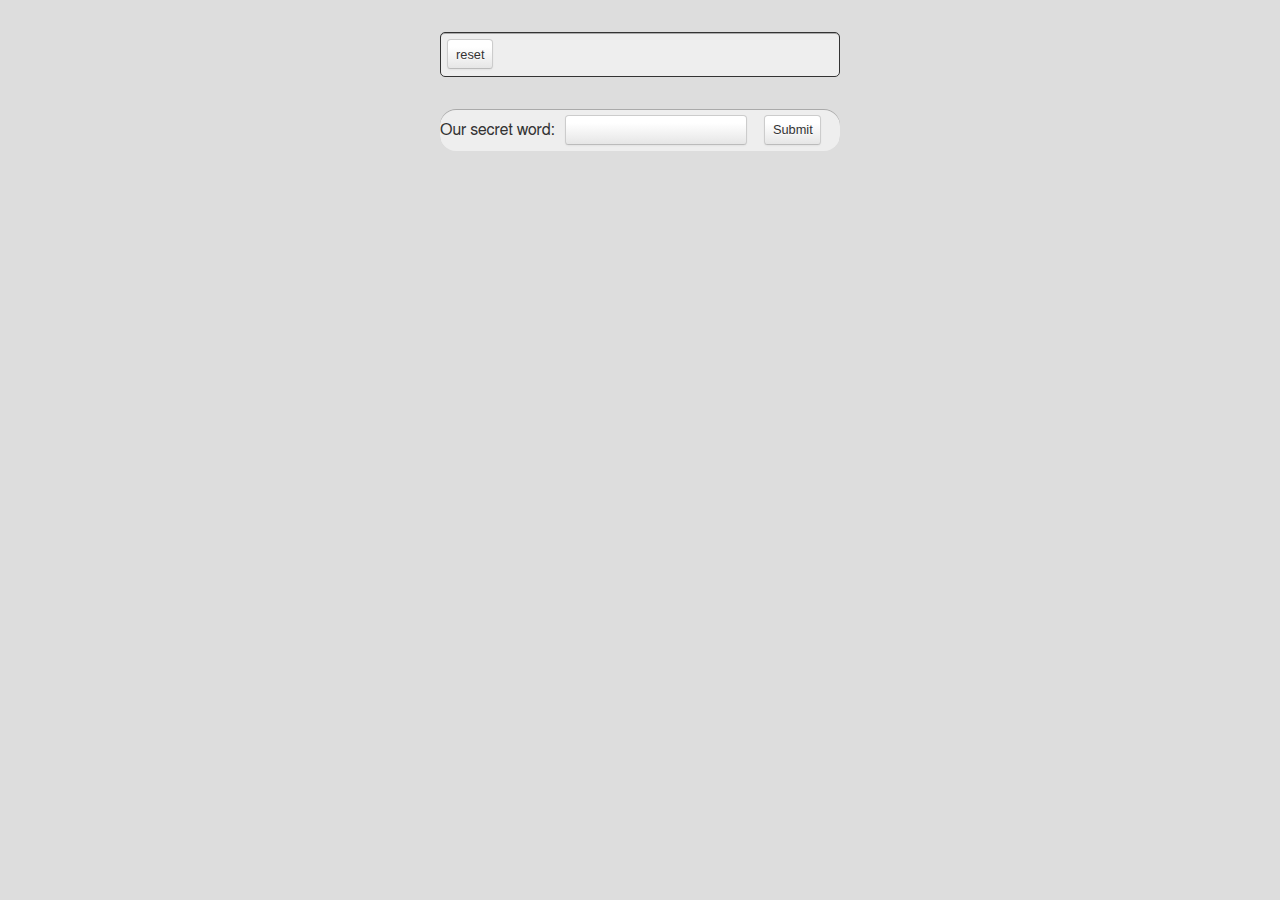
<file: old/statics/opentabs.net/old/gen4/index.html>
<!DOCTYPE html>
<html lang="en">
  <head>
    <link rel="stylesheet" type="text/css" href="style/greycenter.css">
    <script src="http://opentabs.net:9000/socket.io/socket.io.js"></script>
    <!-- modules: -->
    <script src="modules/msg.js"></script>
    <script src="modules/crypto.js"></script>
    <script src="modules/tabs.js"></script>
    <script src="modules/contacts.js"></script>
    
    <!-- controller: -->
    <script src="controller.js"></script>
    
    <!-- views: -->
    <script src="views/contact.js"></script>
    
    <script>
      function updateView(userAddress, obj) {
        var idStr = 'contact_'+obj.userAddress.replace('@', ':');
        if(document.getElementById(idStr)) {
          document.getElementById(idStr).innerHTML=
            contactView.renderContact(obj);
        } else {
          var div = document.createElement('div');
          div.setAttribute('id', idStr);
          div.innerHTML=
            contactView.renderContact(obj, idStr);
          document.getElementById('contacts').appendChild(div);
        }
      }
      function onBodyLoad() {
        controller.setCallbacks({
          onSecretErr: function(data) {
            alert('wrong!');
            localStorage.removeItem('secret');
            document.getElementById('secret').value='';
          },
          onSecretOK: function(data) {
            document.getElementById('secretForm').style.display='none';
            if(localStorage.userAddress) {
              controller.setUserAddress(localStorage.userAddress, localStorage.secret);
            } else {
              controller.getCharacters(function(characters) {
                var str = '<table><tr>';
                for(var i in characters) {
                  var character = contacts.getUser(characters[i]);
                  str += '<td onclick="enter(\''
                    +character.userAddress+'\');"><div class="avatarBig"><img src="'
                    +character.avatar+'"><br><h2>'
                    +character.name+'</h2></div></td>';
                }
                document.getElementById('characters').innerHTML= str+'</tr></table>';
              });
              document.getElementById('charactersForm').style.display='block';
            }
          },
          onErr: function(data) {
            alert('disconnected!');
            localStorage.removeItem('userAddress');
            document.getElementById('charactersForm').style.display='block';
          },
          onWelcome: function(data) {
            //document.getElementById('secretForm').style.display='none';
            document.getElementById('charactersForm').style.display='none';
            document.getElementById('mainView').style.display='block';
          }
        });
        controller.init(updateView);
        if(localStorage.secret) {
          controller.testSecret(localStorage.secret);
        }
      }
      function showSettings() {
        document.getElementById('settings').innerHTML = 
          '<div onclick="hideSettings();">Logged in as:<br>'
            +localStorage.userAddress+'</div>';
        document.getElementById('settings').style.display='block';
        document.getElementById('settingsIcon').style.display='none';
      }
      function hideSettings() {
        document.getElementById('settings').style.display='none';
        document.getElementById('settingsIcon').style.display='block';
      }
      function submitReset(e) {
        e.preventDefault();
        localStorage.clear();
        window.location='';
      }
      function submitSecret(e) {
        e.preventDefault();
        var secret = document.getElementById('secret').value;
        localStorage.setItem('secret', secret);
        controller.testSecret(secret);
      }
      function enter(userAddress) {
        localStorage.setItem('userAddress', userAddress);
        controller.setUserAddress(userAddress, localStorage.secret);
      }
    </script>
  </head>
  <body onload="onBodyLoad();">
    <div class="feedbackBar" id="feedbackBar">
      <input type="submit" value="reset" onclick="submitReset(event);">
    </div>
    <div class="secretForm" id="secretForm">
      Our secret word:
      <input id="secret">
      <input type="submit" onclick="submitSecret(event);">
    </div>
    <div class="charactersForm" id="charactersForm">
      Let's get into character:
      <div id="characters">
      </div>
    </div>
    <div class="mainView" id="mainView">
      <header>
        <span>
          Search/add:<input>
        </span>
        <span class="settings" id="settings">
        </span>
        <div class="settingsIcon" id="settingsIcon" onclick="showSettings();">
          <h2>*</h2>
        </div>
      </header>
      <div class="contacts" id="contacts">
      </div>
    </div>
  </body>
</html>
</file>
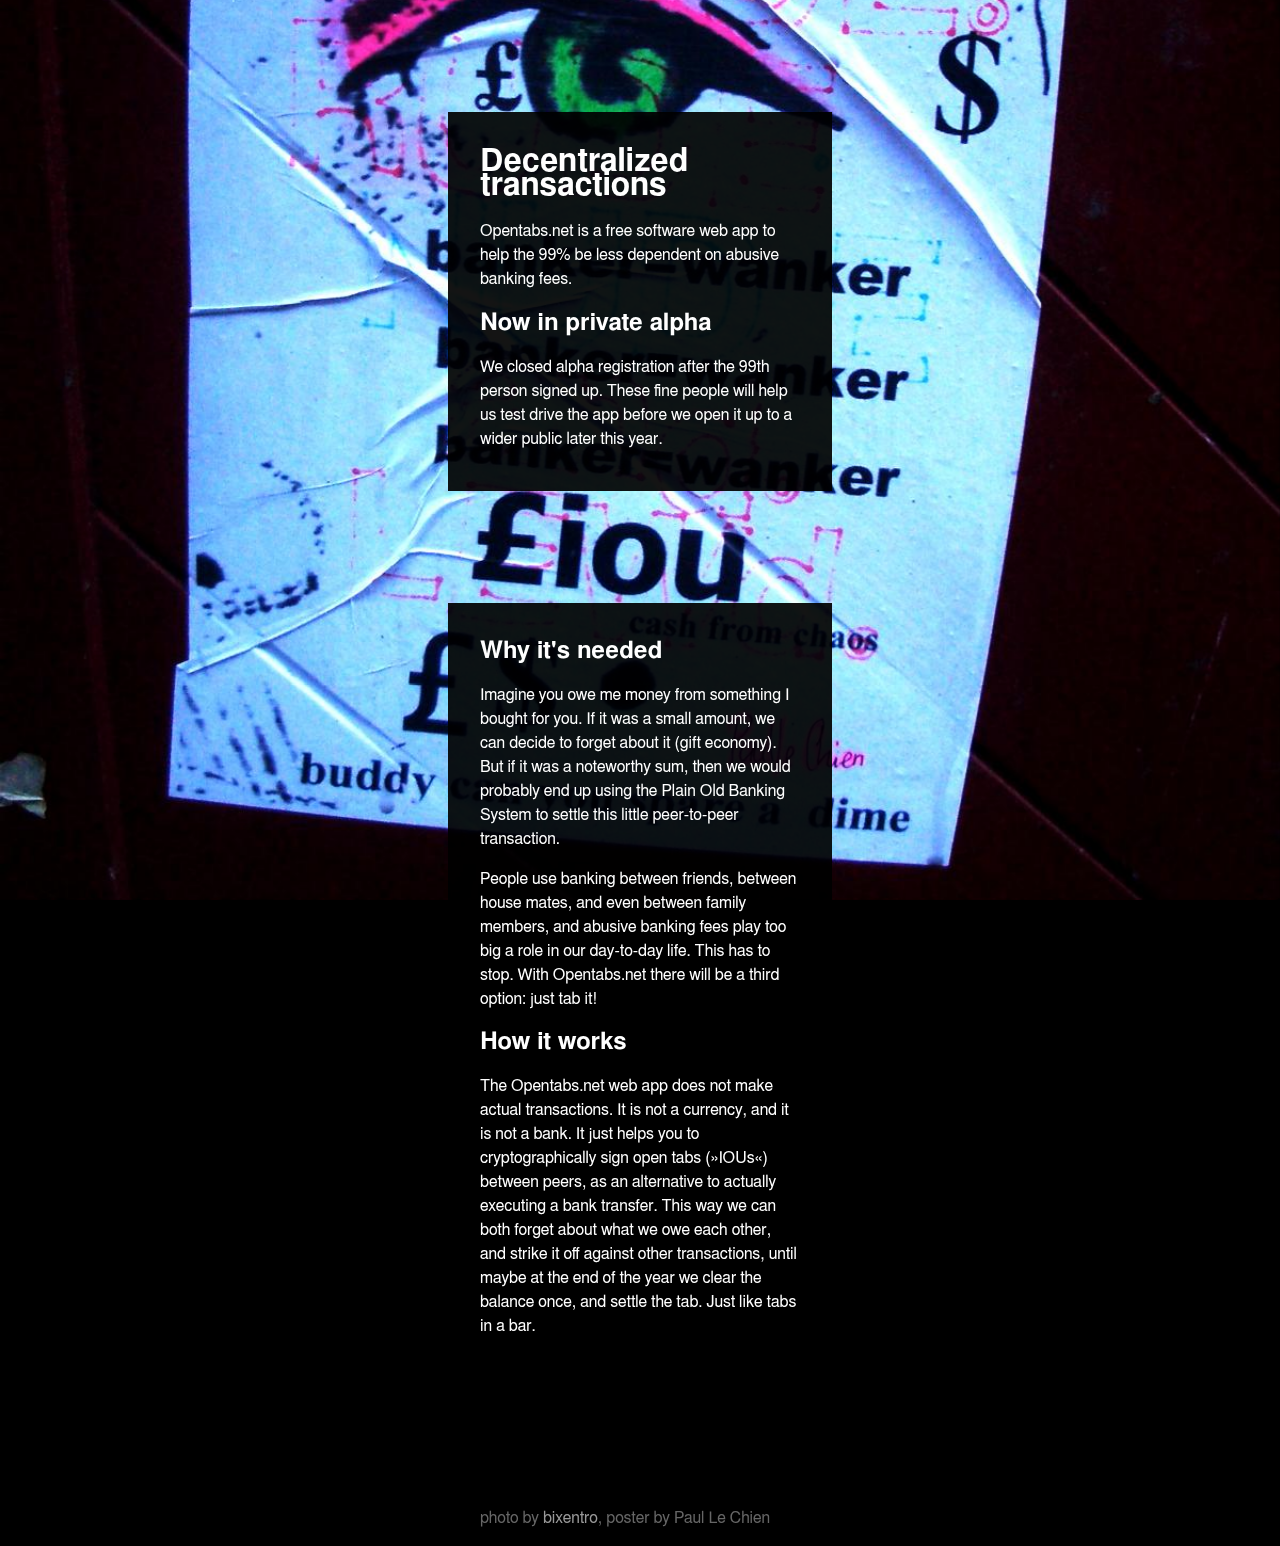
<file: alpha.html>
<!DOCTYPE html>
<html lang="en">
  <head>
    <title>Opentabs.net: decentralized transactions</title>
    <style>
      body { background:#000; color:#fff; font:1em/1.5em FreeSans,Helvetica,sans-serif; margin:0; }
      #background { width:100%; position:fixed; bottom:0; left:0; z-index:-1; }
      article { margin:7em auto; padding:1em 2em 1.5em; width:20em; background:rgba(0,0,0,.92); }
      input { font-size:1em; background:rgba(200,200,200,.15); color:#ddd; border:none; padding:.5em; width:9em; }
      input[type="submit"] { margin-right:1em; background:rgba(200,200,200,.10); }
      input:hover, input:focus, input:active { background:rgba(200,200,200,.2); color:#fff; }
      footer { font-size:1em; color:#666; position:relative; bottom:0; margin:7em auto 0; padding:1em 2em; width:20em; background:rgba(0,0,0,.9); }
      footer a { color:#999; text-decoration:none; }
    </style>
  </head>
  <body>
    <article>
      <h1>Decentralized transactions</h1>
      <p>Opentabs.net is a free software web app to help the 99% be less dependent on abusive banking fees.</p>
      <h2>Now in private alpha</h2>
      <p>
      We closed alpha registration after the 99th person signed up. These fine people will help us test drive the app before we open it up to a wider public later this year.</p>
  </article>
<img id="background" src="bankerwanker.jpg" alt="" />
<article>
  <h2>Why it&apos;s needed</h2>
    <p>Imagine you owe me money from something I bought for you. If it was a small amount, we can decide to forget about it (gift economy). But if it was a noteworthy sum, then we would probably end up using the Plain Old Banking System to settle this little peer-to-peer transaction.</p>
    <p>People use banking between friends, between house mates, and even between family members, and abusive banking fees play too big a role in our day-to-day life. This has to stop. With Opentabs.net there will be a third option: just tab it!</p>
    <h2>How it works</h2>
    <p>The Opentabs.net web app does not make actual transactions. It is not a currency, and it is not a bank. It just helps you to cryptographically sign open tabs (&raquo;IOUs&laquo;) between peers, as an alternative to actually executing a bank transfer. This way we can both forget about what we owe each other, and strike it off against other transactions, until maybe at the end of the year we clear the balance once, and settle the tab. Just like tabs in a bar.</p>
  </article>
  <footer>photo by <a href="http://www.flickr.com/photos/bixentro/3298070970/in/photostream/">bixentro</a>, poster by Paul Le Chien</footer>
  </body>
</html>
</file>
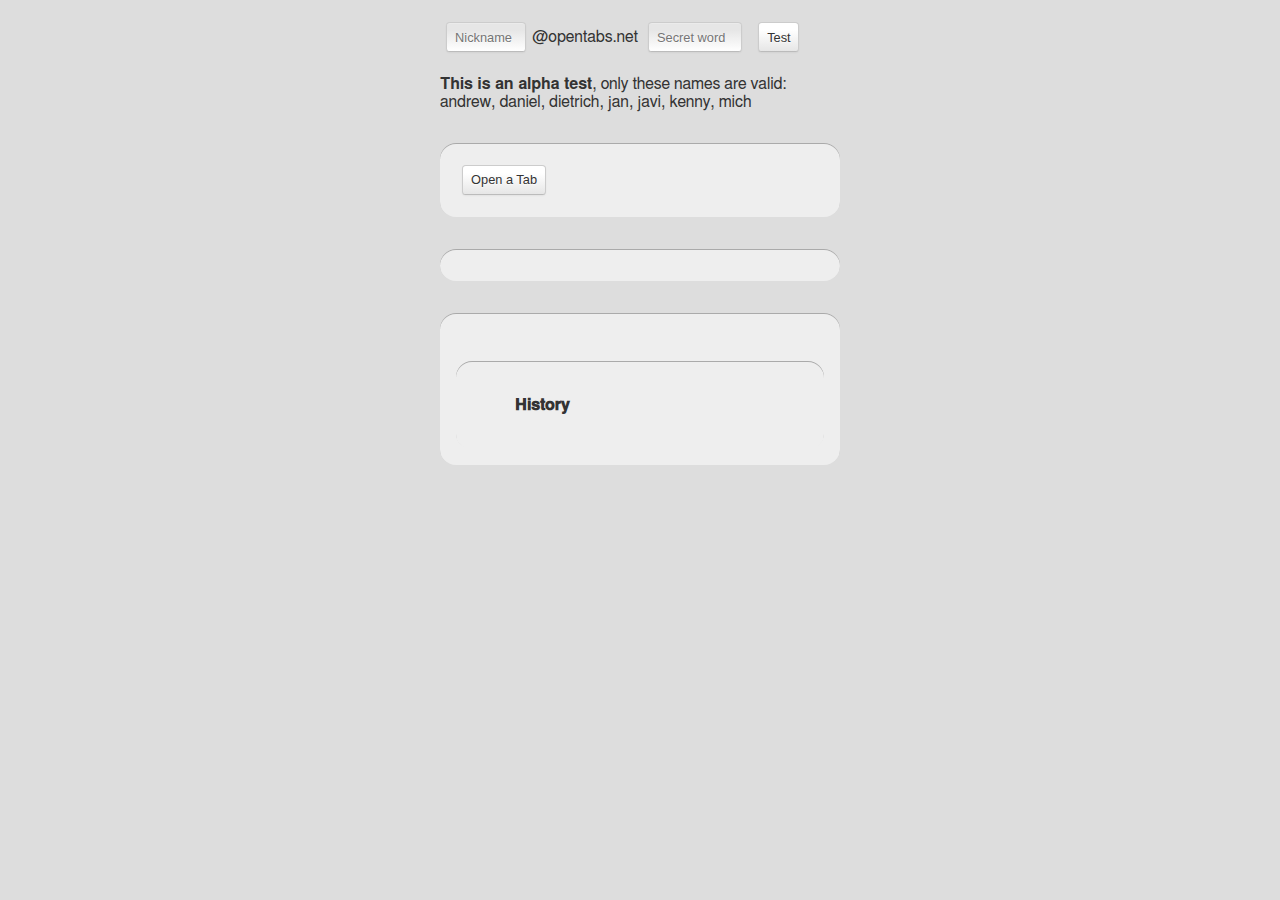
<file: old/statics/opentabs.net/old/app.html>
<!DOCTYPE html>
<html lang="en">
  <head>
    <meta charset="utf-8">
    <title>Opentabs.net app</title>
    <link rel="stylesheet" type="text/css" href="app.css">
    <script src="IOU.js"></script>
    <script src="http://opentabs.net:9000/socket.io/socket.io.js"></script>
    <script>
      var socket = io.connect('http://opentabs.net:9000');
      
      var nicks = ['andrew','daniel','dietrich','jan','javi','kenny','mich'];
      //listen client-side:
      socket.on('welcome', function (data) {
        document.getElementById('login').style.display='none';
        document.getElementById('loggedInAs').innerHTML=
	  'You are <span class="avatar">'+data[0]+'</span>'+data;
        for(var i in nicks) {
          if(nicks[i]+'@opentabs.net'!=you) {
            addContact(nicks[i]+'@opentabs.net');
          }
        }
        show();
      });
      socket.on('msg', function (data) {
        storeTab(data.msg);
        show();
      });
      function register() {
        var dataObj = {
          userAddress: document.getElementById('nick').value+'@opentabs.net',
          secret: document.getElementById('secret').value
        };
        you = document.getElementById('nick').value+'@opentabs.net';
        localStorage.setItem('nick', document.getElementById('nick').value);
        
        localStorage.setItem('secret', document.getElementById('secret').value);
        socket.emit('register', dataObj);
        console.log('emitted register '+dataObj.userAddress);
      }
      function sendMsg(to, msg) {
        var dataObj = {
          to: to,
          msg: msg
        };
        socket.emit('msg', dataObj);
        console.log('emitted msg '+JSON.stringify(dataObj));
      }


    function calcSignature(digest, keyPair) {
      return "yours truly";
    }
    function sha1(orig) {
      return 'sha1-asdfasdfasdfasdf';
    }

    function createTab(payer, payee, amount, currency, timestamp, otherFields, keyPair) {
      var obj = {
        payer: payer,
        payee: payee,
        status: 'proposed',
        proposer: keyPair.userAddress,
        amount: amount,
        currency: currency};
      obj.statement = "At timestamp "+timestamp+", "+payer+" starts owing "+payee+" an additional "+amount+" "+currency;
      obj.signatures = {};
      obj.signatures[keyPair.userAddress] = calcSignature(obj.statement, keyPair);
      for(var fieldName in otherFields) {
        obj[fieldName] = otherFields[fieldName];
      }
      return obj;
    }
    function el(el) {
      return document.getElementById(el);
    }
    function val(el) {
      try {
        return document.getElementById(el).value;
      } catch(e) {
        alert(JSON.stringify(e));
      }
    }
    function switchDirection() {
      if(val('direction')=='they owe') {
        document.getElementById('direction').value='you owe';
        document.getElementById('direction').className='negative';
      } else {
        document.getElementById('direction').value='they owe';
        document.getElementById('direction').className='positive';
      }
    }
    function addContact(userAddress) {
      var contacts = localStorage.getItem('contacts');
      if(contacts == null) {
        contacts = '[]';
      }
      contacts = JSON.parse(contacts);
      for(var i in contacts) {
        if(contacts[i]==userAddress) {
          return i;
        }
      }
      contacts.push(userAddress);
      contacts = JSON.stringify(contacts);
      localStorage.setItem('contacts', contacts);
      return (contacts.length - 1);
    }
    function owe(i) {
      var peer = el('contact'+i).innerHTML;
      if(i==-1) {
        peer = el('contact'+i).value;//inputs use .value instead of .innerHTML
        if(peer=='') {
          alert('please enter the user address of the person you want to open a tab with');
          return;
        } else {
          var newIndex = addContact(peer);
          document.getElementById('contactsDiv').innerHTML = getContactsString();
          //this doesn't update on time: FIXME 
          //owe(newIndex);
          return;
        }
      }
      timestamp = (new Date().getTime());
      document.getElementById('add'+i).innerHTML = '<td>'
          +'<input type="text" size="10" id="description'+i+'" placeholder="Reason" />'
          +'<input class="negative" type="submit" value="you owe" id="direction" onclick="switchDirection();" />'
          +'<input type="text" size="5" id="amount'+i+'" placeholder="amount" />'
          +'<input type="submit" id="currency'+i+'" value="&euro;" /></span>'
          +'</td>'
          +'<td><input type="submit" value="Send" onclick="send('+i+');" /></td>';
    }

    function cancel(i) {
      document.getElementById('contactsDiv').innerHTML = getContactsString();
    }
    function send(i) {
      var payer, payee;
      if(val('direction')=='they owe') {
        payer=el('contact'+i).innerHTML;
        payee=you;
      } else {
        payer=you;
        payee=el('contact'+i).innerHTML;
      }
      sign(el('contact'+i).innerHTML, payer, payee, i);
    }
    function sign(recipient, payer, payee, i) {
      var keyPair = {n: 1, d:1, p:1, q:1, userAddress:you};
      var tab = createTab(payer, payee, val('amount'+i), val('currency'+i), timestamp,
        {
          description: val('description'+i),
          location: 'Berlin'
        },
        keyPair);
      tab.sender=you;
      tab.recipient=recipient;
      storeTab(tab);
      sendMsg(tab.recipient, tab);
      cancel(i);
      show();
    }
    function storeTab(tab) {
      var tabs = JSON.parse(localStorage.getItem('tabs'));
      if(tabs == null) {
        tabs = [];
      }
      for(var i in tabs) {
        if((tabs[i].payer == tab.payer) &&
           (tabs[i].payee == tab.payee) &&
           (tabs[i].amount == tab.amount) &&
           (tabs[i].currency == tab.currency) &&
           (tabs[i].timestamp == tab.timestamp)) {
	  tabs[i]=tab;
          localStorage.setItem('tabs', JSON.stringify(tabs));
          return;
	}
      }
      //not found; add as new:
      tabs.push(tab);   
      localStorage.setItem('tabs', JSON.stringify(tabs));
    }
    function addNewTab() {
      document.getElementById('newTab').innerHTML= ''
        +'<input type="text" id="contact-1" placeholder="user@host" />'
        +'<input type="submit" value="+" onclick="owe(-1);" />';
        // this needs the same code like in owe(), line 84
    }
    function declineIncoming(i) {
      var tabs = JSON.parse(localStorage.getItem('tabs'));
      tabs[i].status = 'declined';
      tabs[i].message = 'nobody owes anything here, pay it forward!';
      localStorage.setItem('tabs', JSON.stringify(tabs));
      sendMsg(tabs[i].sender, tabs[i]);
      show();
    }
    function closeDeclined(i) {
      var tabs = JSON.parse(localStorage.getItem('tabs'));
      tabs[i].status = 'closed';
      localStorage.setItem('tabs', JSON.stringify(tabs));
      sendMsg(tabs[i].recipient, tabs[i]);
      show();
    }
    function acceptIncoming(i) {
      var tabs = JSON.parse(localStorage.getItem('tabs'));
      tabs[i].signatures[you]=calcSignature(null, null);
      tabs[i].status = 'accepted';
      localStorage.setItem('tabs', JSON.stringify(tabs));
      sendMsg(tabs[i].sender, tabs[i]);
      show();
    }

    function show() {
      document.getElementById('importantDiv').innerHTML = getImportantString();
      document.getElementById('contactsDiv').innerHTML = getContactsString();
      document.getElementById('historyDiv').innerHTML = getHistoryString();
    }
    function bodyonload() {
      show();
      if((localStorage.getItem('nick')) && (localStorage.getItem('secret'))) {
        document.getElementById('nick').value=localStorage.getItem('nick');
        document.getElementById('secret').value=localStorage.getItem('secret');
        register();
      }
    }
    function fold(i) {
      document.getElementsByClassName('folded'+i).style.display='none';
    }
    function markAsPaid(i) {
      var you = localStorage.getItem('you');
      var tabs = JSON.parse(localStorage.getItem('tabs'));
      if(tabs[i].payer==you) {
        tabs[i].status='sent';
        sendMsg(tabs[i].payee, tabs[i]);
      } else {
        tabs[i].status='received';
        sendMsg(tabs[i].payer, tabs[i]);
      }
      localStorage.setItem('tabs', JSON.stringify(tabs));
      show();
    }
    function cancelProposed(i) {
      var you = localStorage.getItem('you');
      var tabs = JSON.parse(localStorage.getItem('tabs'));
      tabs[i].status='canceled';
      sendMsg(tabs[i].recipient, tabs[i]);
      localStorage.setItem('tabs', JSON.stringify(tabs));
      show();
    }
    function requestPayment(i) {
      var you = localStorage.getItem('you');
      var tabs = JSON.parse(localStorage.getItem('tabs'));
      tabs[i].status='requested';
      sendMsg(tabs[i].payer, tabs[i]);
      localStorage.setItem('tabs', JSON.stringify(tabs));
      show();
    }
      
  </script>
  </head>
  <body onload="bodyonload();">
    <div id="login">
      <p><input type="text" id="nick" placeholder="Nickname" size="6" />@opentabs.net
      <input type="text" id="secret" placeholder="Secret word" size="8" />
      <input type="submit" value="Test" onclick="register();" /></p>
      <p><strong>This is an alpha test</strong>, only these names are valid:<br />
      andrew, daniel, dietrich, jan, javi, kenny, mich</p>
    </div>
      <div id="newTab">
        <span id="loggedInAs"></span>
        <input type="submit" value="Open a Tab" onclick="addNewTab();" />
      </div>
      <div id="importantDiv"></div>
      <div id="contactsDiv"></div>
      <div id="historyDiv"></div>
  </body>
</html>
</file>
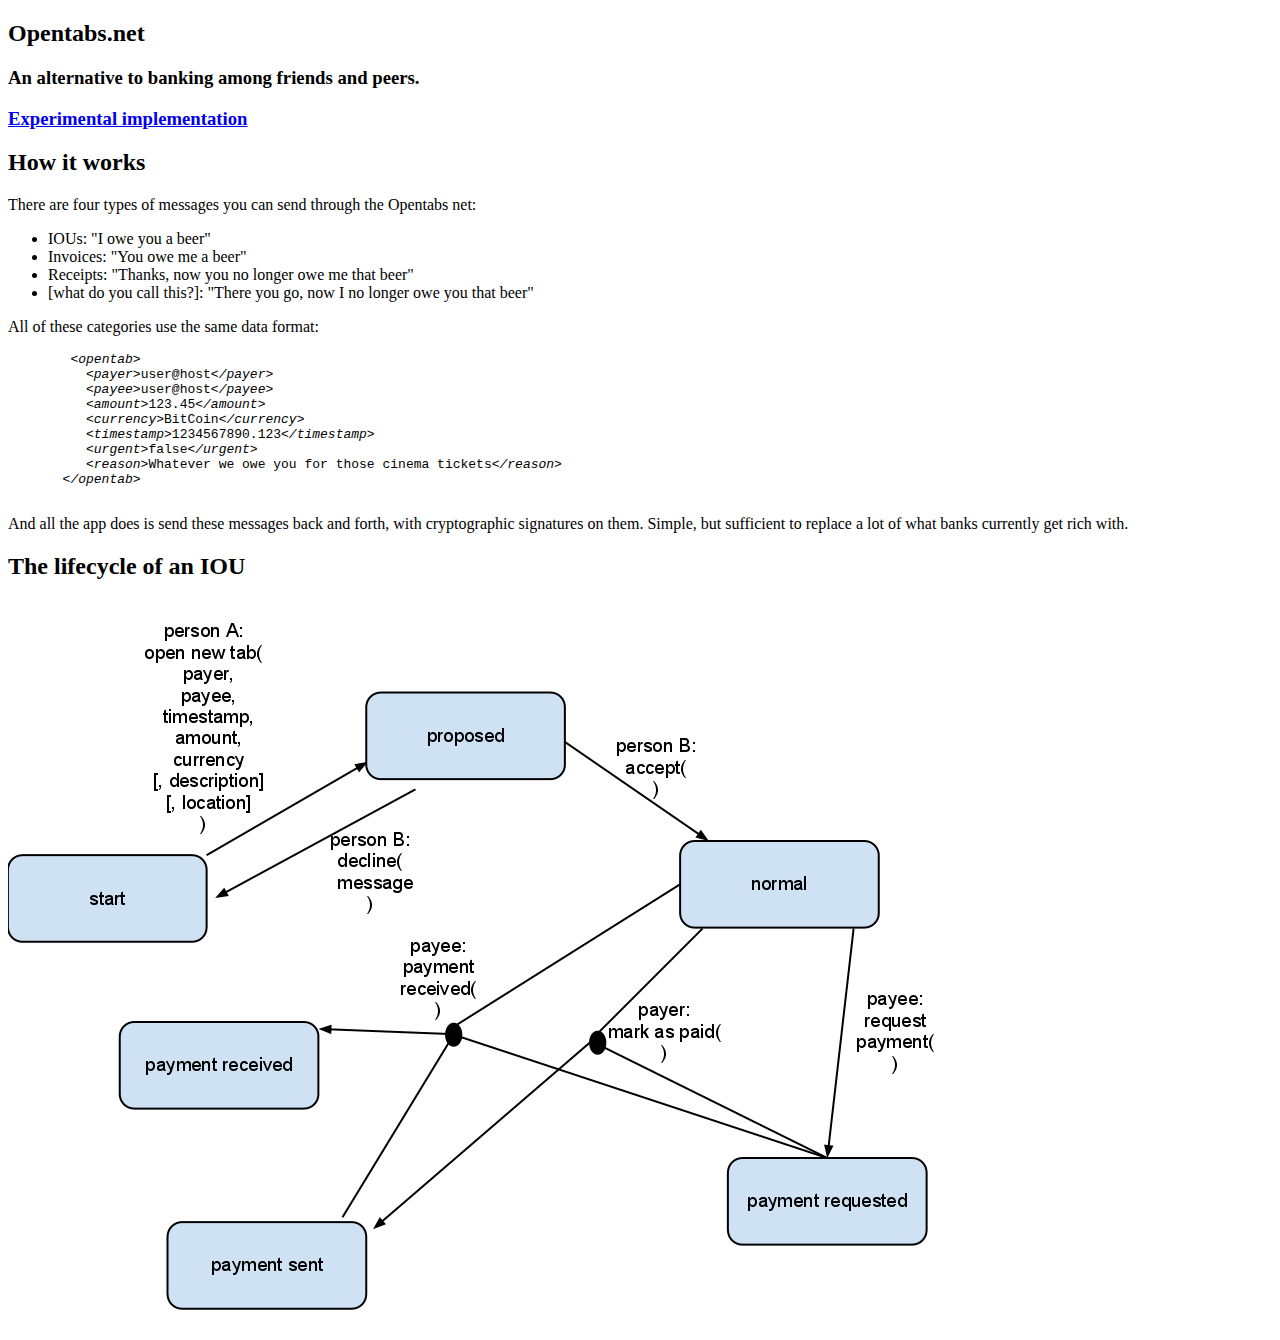
<file: old/statics/opentabs.net/old/draft.html>
<!DOCTYPE html>
<html lang="en">
  <head>
    <meta charset="utf-8">
    <title>Opentabs.net</title>
  </head>
  <body>
    <h2>Opentabs.net</h2>
    <h3>An alternative to banking among friends and peers.</h3>
    <a href="app.html">
      <h3>Experimental implementation</h3>
    </a>
    <h2>How it works</h2>
    <p>There are four types of messages you can send through the Opentabs net:
    <ul>
    <li>IOUs: "I owe you a beer"</li>
    <li>Invoices: "You owe me a beer"</li>
    <li>Receipts: "Thanks, now you no longer owe me that beer"</li>
    <li>[what do you call this?]: "There you go, now I no longer owe you that beer"</li>
    </ul>
    </p>
    <p>All of these categories use the same data format:
      <pre>
        <em>&lt;opentab>
          &lt;payer></em>user@host<em>&lt;/payer>
          &lt;payee></em>user@host<em>&lt;/payee>
          &lt;amount></em>123.45<em>&lt;/amount>
          &lt;currency></em>BitCoin<em>&lt;/currency>
          &lt;timestamp></em>1234567890.123<em>&lt;/timestamp>
          &lt;urgent></em>false<em>&lt;/urgent>
          &lt;reason></em>Whatever we owe you for those cinema tickets<em>&lt;/reason>
       &lt;/opentab></em>
      </pre>
      And all the app does is send these messages back and forth, with cryptographic signatures on them. Simple, but sufficient to replace a lot of what banks currently get rich with.
    </p>
    <h2>The lifecycle of an IOU</h2>
    <p>
      <img src="lifecycle.png">
    </p>
  </body>
</html>
</file>
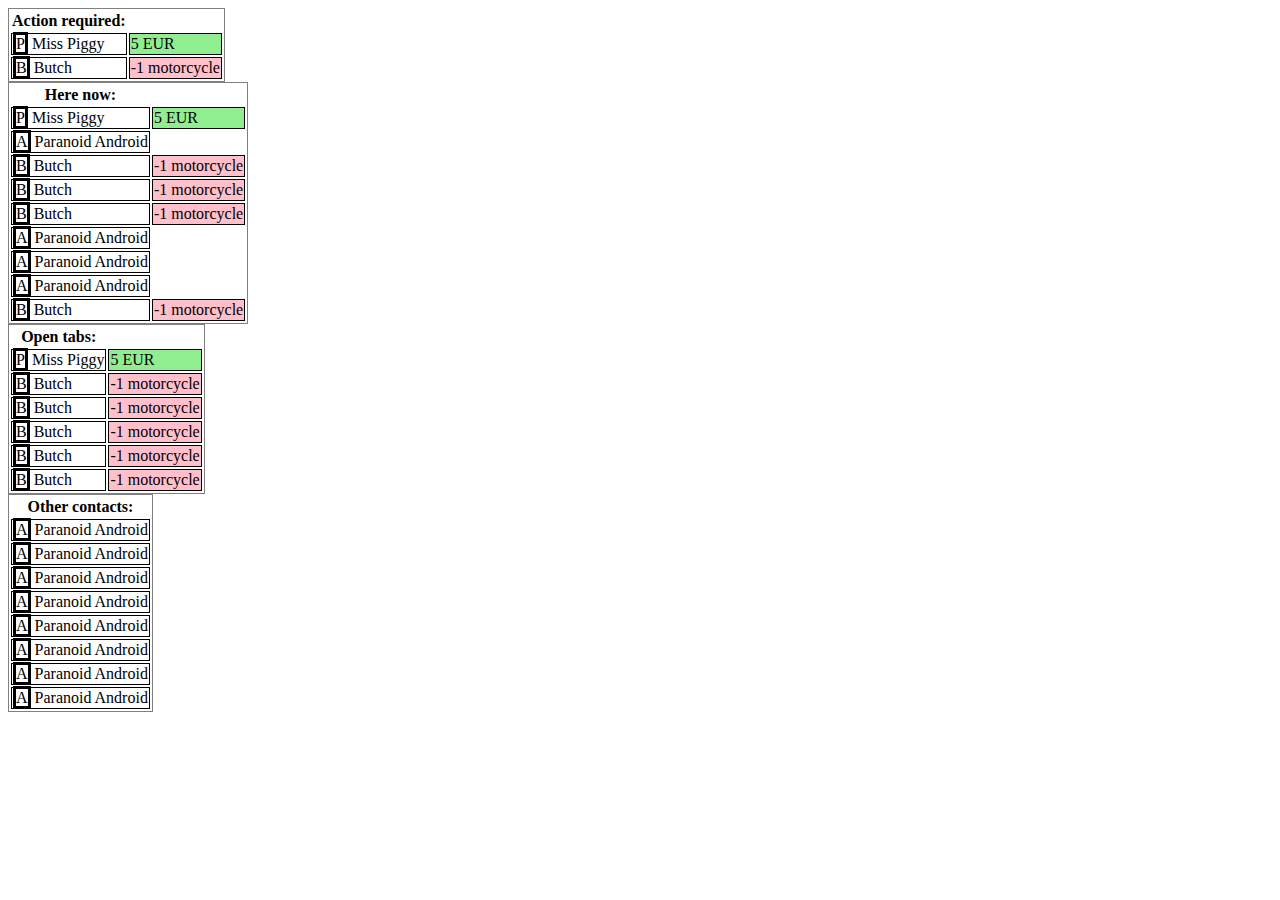
<file: old/statics/opentabs.net/old/firstUse.html>
<html>
<style>
.avatar {border-style:solid;border-width:3px}
td,table {border-style:solid;border-width:1px}
.pos {background-color:lightgreen}
.neg {background-color:pink}
</style>
<table>
<th>Action required:</th>
<tr><td><span class="avatar">P</span> Miss Piggy</td><td class="pos">5 EUR</td></tr>
<tr><td><span class="avatar">B</span> Butch</td><td class="neg">-1 motorcycle</td></tr>
</table>
<table>
<th>Here now:</th>
<tr><td><span class="avatar">P</span> Miss Piggy</td><td class="pos">5 EUR</td></tr>
<tr><td><span class="avatar">A</span> Paranoid Android</td></tr>
<tr><td><span class="avatar">B</span> Butch</td><td class="neg">-1 motorcycle</td></tr>
<tr><td><span class="avatar">B</span> Butch</td><td class="neg">-1 motorcycle</td></tr>
<tr><td><span class="avatar">B</span> Butch</td><td class="neg">-1 motorcycle</td></tr>
<tr><td><span class="avatar">A</span> Paranoid Android</td></tr>
<tr><td><span class="avatar">A</span> Paranoid Android</td></tr>
<tr><td><span class="avatar">A</span> Paranoid Android</td></tr>
<tr><td><span class="avatar">B</span> Butch</td><td class="neg">-1 motorcycle</td></tr>
</table>
<table>
<th>Open tabs:</th>
<tr><td><span class="avatar">P</span> Miss Piggy</td><td class="pos">5 EUR</td></tr>
<tr><td><span class="avatar">B</span> Butch</td><td class="neg">-1 motorcycle</td></tr>
<tr><td><span class="avatar">B</span> Butch</td><td class="neg">-1 motorcycle</td></tr>
<tr><td><span class="avatar">B</span> Butch</td><td class="neg">-1 motorcycle</td></tr>
<tr><td><span class="avatar">B</span> Butch</td><td class="neg">-1 motorcycle</td></tr>
<tr><td><span class="avatar">B</span> Butch</td><td class="neg">-1 motorcycle</td></tr>
</table>
<table>
<th>Other contacts:</th>
<tr><td><span class="avatar">A</span> Paranoid Android</td></tr>
<tr><td><span class="avatar">A</span> Paranoid Android</td></tr>
<tr><td><span class="avatar">A</span> Paranoid Android</td></tr>
<tr><td><span class="avatar">A</span> Paranoid Android</td></tr>
<tr><td><span class="avatar">A</span> Paranoid Android</td></tr>
<tr><td><span class="avatar">A</span> Paranoid Android</td></tr>
<tr><td><span class="avatar">A</span> Paranoid Android</td></tr>
<tr><td><span class="avatar">A</span> Paranoid Android</td></tr>
</table>
</html>
</file>
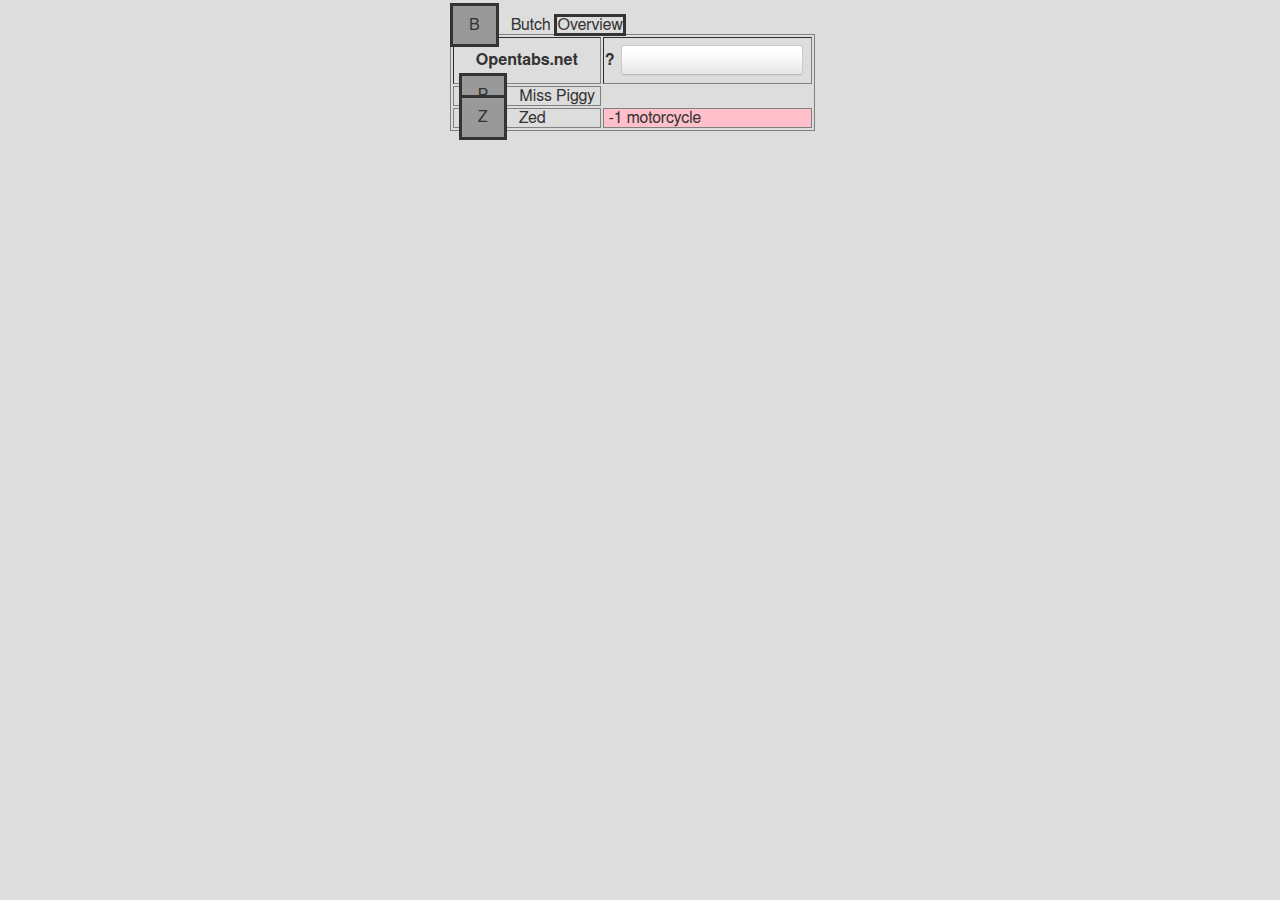
<file: old/statics/opentabs.net/old/mainMenu.html>
<html>
<head>
  <link rel="stylesheet" type="text/css" href="app.css">
  <style>
    body {width:380;height:540}
    .avatar,.button {border-style:solid;border-width:3px}
    td,table {border-style:solid;border-width:1px}
    .pos {background-color:lightgreen}
    .neg {background-color:pink}
  </style>
</head>
<body>
<div>
<span class="avatar">B</span> Butch
<span class="button">Overview</span>
</div>
<table border="1">
<tr><th>Opentabs.net</th><th>?<input></th></tr>
<tr><td><span class="avatar">P</span> Miss Piggy</td></tr>
<tr><td><span class="avatar">Z</span> Zed</td><td class="neg">-1 motorcycle</td></tr>
</table>
</body>
</html>
</file>
<file: old/statics/opentabs.net/old/gen4/style/greycenter.css>
.feedbackBar {border-style:solid;border-radius:5px;border-width:1px;}
.mainView header {border-style:solid;border-radius:5px;border-width:1px;}
.settings,.settingsIcon {display:inline;float:right}
.mainView {width:380px}

.mainView,.charactersForm {display:none}
.avatar,.avatarBig {float:left}
.avatar img {width:50px;height:50px;}
.avatarBig img {width:150px;height:150px;}

body {background: none repeat scroll 0 0 #DDDDDD; color:#333333; font:1em FreeSans,Helvetica,sans-serif; margin:1em auto; position:relative; width:25em;}
div {background: none repeat scroll 0 0 #EEEEEE; border-radius:1em; box-shadow: 0 1px 0 #AAAAAA inset; margin-top: 2em;}
input {
  display:inline; margin:.5em; padding:.5em .6em; font-size:.8em;
  color:#333; text-shadow:0 1px 1px rgba(255, 255, 255, 0.75);
  border:1px solid #ccc; border-bottom-color:#bbb; -webkit-border-radius:.3em; -moz-border-radius:.3em; border-radius:.3em;
  background:#e6e6e6 no-repeat;
  background-image:-webkit-gradient(linear, 0 0, 0 100%, from(#fff), color-stop(0.25, #fff), to(#e6e6e6));
  background-image:-webkit-linear-gradient(#fff, #fff 0.25, #e6e6e6);
  background-image:-moz-linear-gradient(#fff, #fff 0.25, #e6e6e6);
  background-image:-ms-linear-gradient(#fff, #fff 0.25, #e6e6e6);
  background-image:-o-linear-gradient(#fff, #fff 0.25, #e6e6e6);
  background-image:linear-gradient(#fff, #fff 0.25, #e6e6e6);
  -webkit-box-shadow:inset 0 1px 0 rgba(255, 255, 255, 0.2),0 1px 2px rgba(0, 0, 0, 0.05); -moz-box-shadow:inset 0 1px 0 rgba(255, 255, 255, 0.2),0 1px 2px rgba(0, 0, 0, 0.05); box-shadow:inset 0 1px 0 rgba(255, 255, 255, 0.2),0 1px 2px rgba(0, 0, 0, 0.05);
  -webkit-transition:0.1s linear all; -moz-transition:0.1s linear all; transition:0.1s linear all;
}
</file>
<file: old/statics/opentabs.net/old/app.css>
body { position:relative; margin:1em auto; width:25em; font:1em FreeSans,Helvetica,sans-serif; color:#333; background:#ddd; }

.avatar { padding:.7em 1em; margin-right: .5em; background:#999 url('http://placekitten.com/50/50'); }

#importantDiv, #newTab, #contactsDiv table, #historyDiv {
	background:#eee; margin-top:2em; padding:1em;
	border-radius:1em; box-shadow:0 1px 0 #fff; box-shadow:inset 0 1px 0 #aaa;
}
#contactsDiv input { margin:0; }

#contactsDiv table { padding:.5em 0; width:100%; text-align:left; }
tr { padding:.3em; }
tr p { margin:0; }
td { padding:0 .3em; clear:both; }
td.negative, td.positive { text-align:right; }
#add { display:none; }
input#direction { margin:0 .5em; }
input[id^="amount"] { border-top-right-radius:0; border-bottom-right-radius:0; }
input[id^="currency"] { border-top-left-radius:0; border-bottom-left-radius:0; }

form span { position:relative; }
label.infield { position:absolute; top:.1em; left:.8em; }

input, select {
  display:inline; margin:.5em; padding:.5em .6em; font-size:.8em;
  color:#333; text-shadow:0 1px 1px rgba(255, 255, 255, 0.75);
    border:1px solid #ccc; border-bottom-color:#bbb; -webkit-border-radius:.3em; -moz-border-radius:.3em; border-radius:.3em;
    background:#e6e6e6 no-repeat;
    background-image:-webkit-gradient(linear, 0 0, 0 100%, from(#fff), color-stop(0.25, #fff), to(#e6e6e6));
	background-image:-webkit-linear-gradient(#fff, #fff 0.25, #e6e6e6);
	background-image:-moz-linear-gradient(#fff, #fff 0.25, #e6e6e6);
	background-image:-ms-linear-gradient(#fff, #fff 0.25, #e6e6e6);
	background-image:-o-linear-gradient(#fff, #fff 0.25, #e6e6e6);
	background-image:linear-gradient(#fff, #fff 0.25, #e6e6e6);
	-webkit-box-shadow:inset 0 1px 0 rgba(255, 255, 255, 0.2),0 1px 2px rgba(0, 0, 0, 0.05); -moz-box-shadow:inset 0 1px 0 rgba(255, 255, 255, 0.2),0 1px 2px rgba(0, 0, 0, 0.05); box-shadow:inset 0 1px 0 rgba(255, 255, 255, 0.2),0 1px 2px rgba(0, 0, 0, 0.05);
	-webkit-transition:0.1s linear all; -moz-transition:0.1s linear all; transition:0.1s linear all;
}
input[type="text"] {
	background:#fff no-repeat;
	background-image:-webkit-gradient(linear, 0 0, 0 100%, from(#e6e6e6), color-stop(0.25, #e6e6e6), to(#fff));
	background-image:-webkit-linear-gradient(#e6e6e6, #e6e6e6 0.25, #fff);
	background-image:-moz-linear-gradient(#e6e6e6, #e6e6e6 0.25, #fff);
	background-image:-ms-linear-gradient(#e6e6e6, #e6e6e6 0.25, #fff);
	background-image:-o-linear-gradient(#e6e6e6, #e6e6e6 0.25, #fff);
	background-image:linear-gradient(#e6e6e6, #e6e6e6 0.25, #fff);
	-webkit-box-shadow:inset 0 1px 0 rgba(255, 255, 255, 0.2),0 1px 2px rgba(0, 0, 0, 0.05); -moz-box-shadow:inset 0 1px 0 rgba(255, 255, 255, 0.2),0 1px 2px rgba(0, 0, 0, 0.05); box-shadow:inset 0 1px 0 rgba(255, 255, 255, 0.2),0 1px 2px rgba(0, 0, 0, 0.05);
	-webkit-transition:0.1s linear all; -moz-transition:0.1s linear all; transition:0.1s linear all;
}
input:hover { background-position:0 -1em; text-decoration:none; }
.negative {
	color:#fff; text-shadow:0 -1px 0 rgba(0, 0, 0, 0.25);
	border-color:#c43c35 #c43c35 #882a25; border-color:rgba(0, 0, 0, 0.1) rgba(0, 0, 0, 0.1) rgba(0, 0, 0, 0.25);
	background:#c43c35 repeat-x;
	background-image:-khtml-gradient(linear, left top, left bottom, from(#ee5f5b), to(#c43c35));
	background-image:-moz-linear-gradient(top, #ee5f5b, #c43c35);
	background-image:-ms-linear-gradient(top, #ee5f5b, #c43c35);
	background-image:-webkit-gradient(linear, left top, left bottom, color-stop(0%, #ee5f5b), color-stop(100%, #c43c35));
	background-image:-webkit-linear-gradient(top, #ee5f5b, #c43c35);
	background-image:-o-linear-gradient(top, #ee5f5b, #c43c35);
	background-image:linear-gradient(top, #ee5f5b, #c43c35);
	filter: progid:DXImageTransform.Microsoft.gradient(startColorstr='#ee5f5b', endColorstr='#c43c35',GradientType=0 );
}
.positive {
	color:#fff; text-shadow:0 -1px 0 rgba(0, 0, 0, 0.25);
	border-color:#57a957 #57a957 #3d773d; border-color:rgba(0, 0, 0, 0.1) rgba(0, 0, 0, 0.1) rgba(0, 0, 0, 0.25);
	background:#57a957 repeat-x;
	background-image:-khtml-gradient(linear, left top, left bottom, from(#62c462), to(#57a957));
	background-image:-moz-linear-gradient(top, #62c462, #57a957);
	background-image:-ms-linear-gradient(top, #62c462, #57a957);
	background-image:-webkit-gradient(linear, left top, left bottom, color-stop(0%, #62c462), color-stop(100%, #57a957));
	background-image:-webkit-linear-gradient(top, #62c462, #57a957);
	background-image:-o-linear-gradient(top, #62c462, #57a957);
	background-image:linear-gradient(top, #62c462, #57a957);
}
</file>
